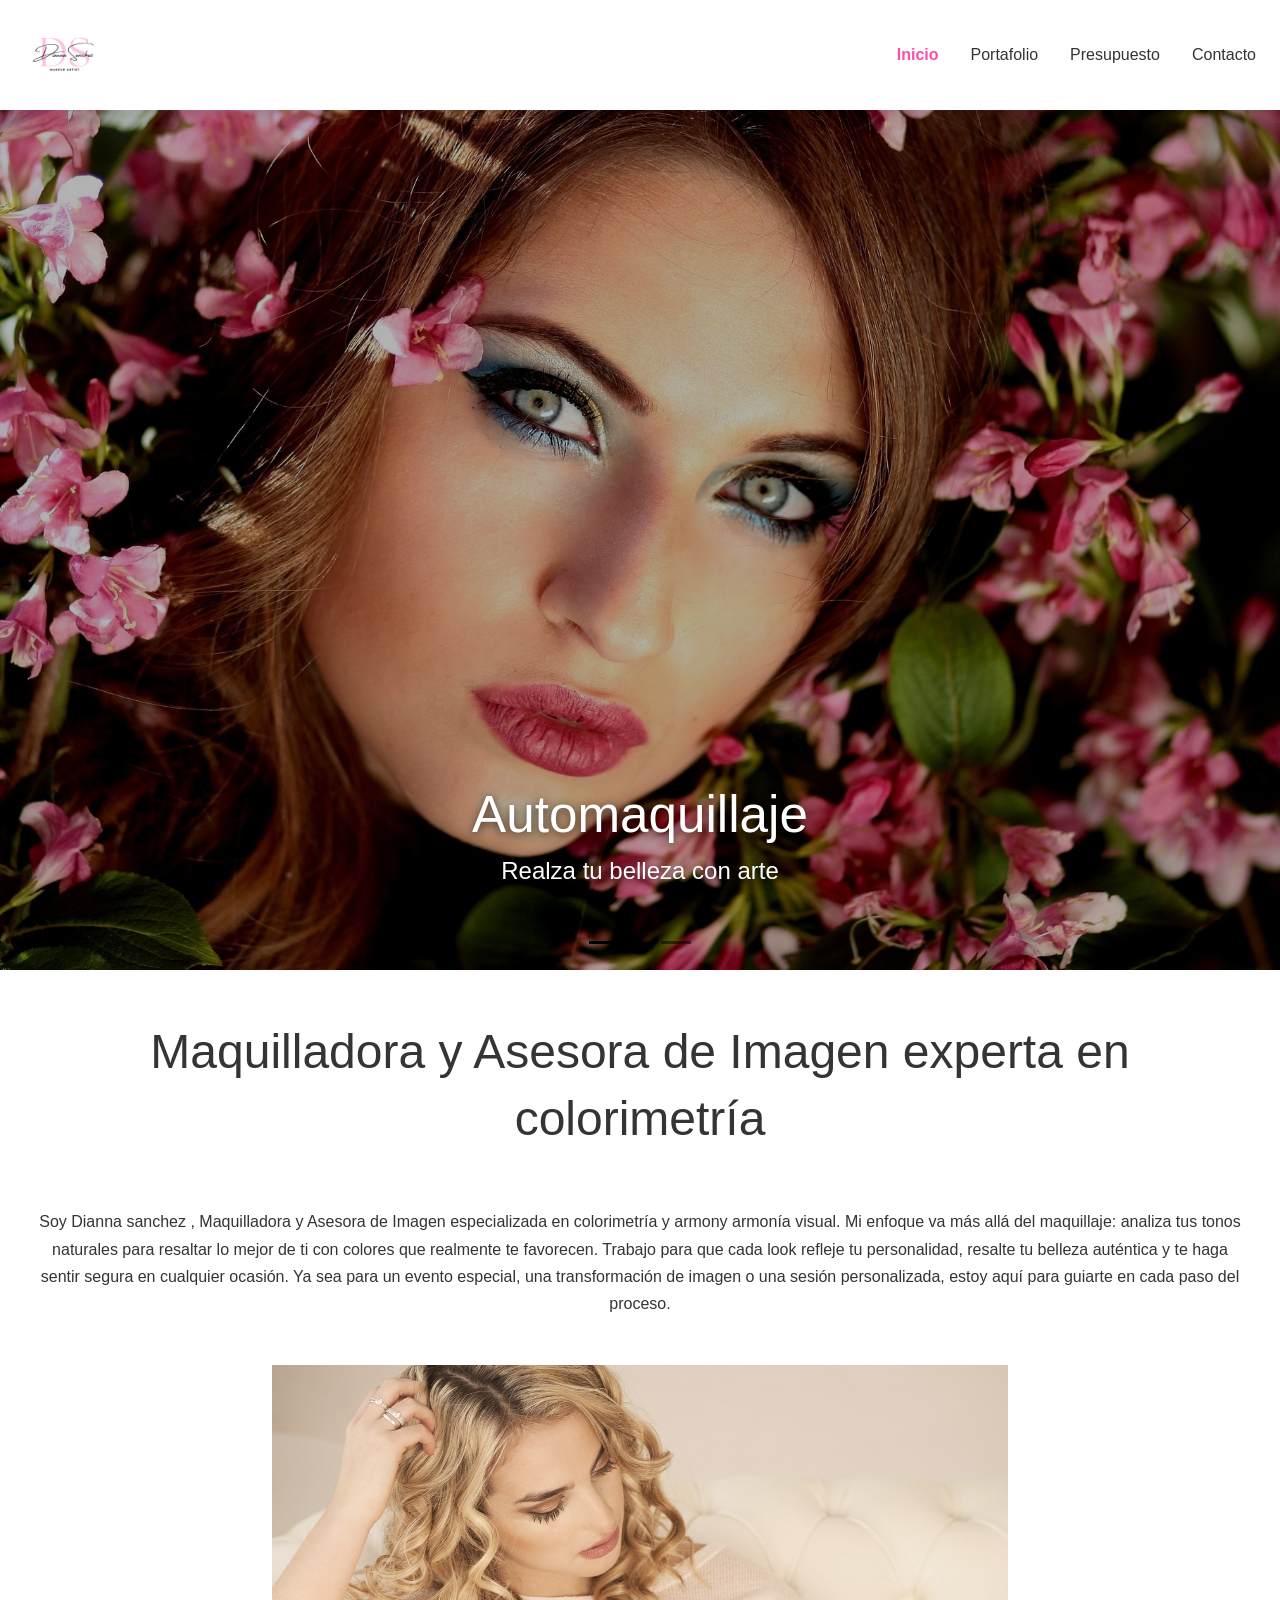
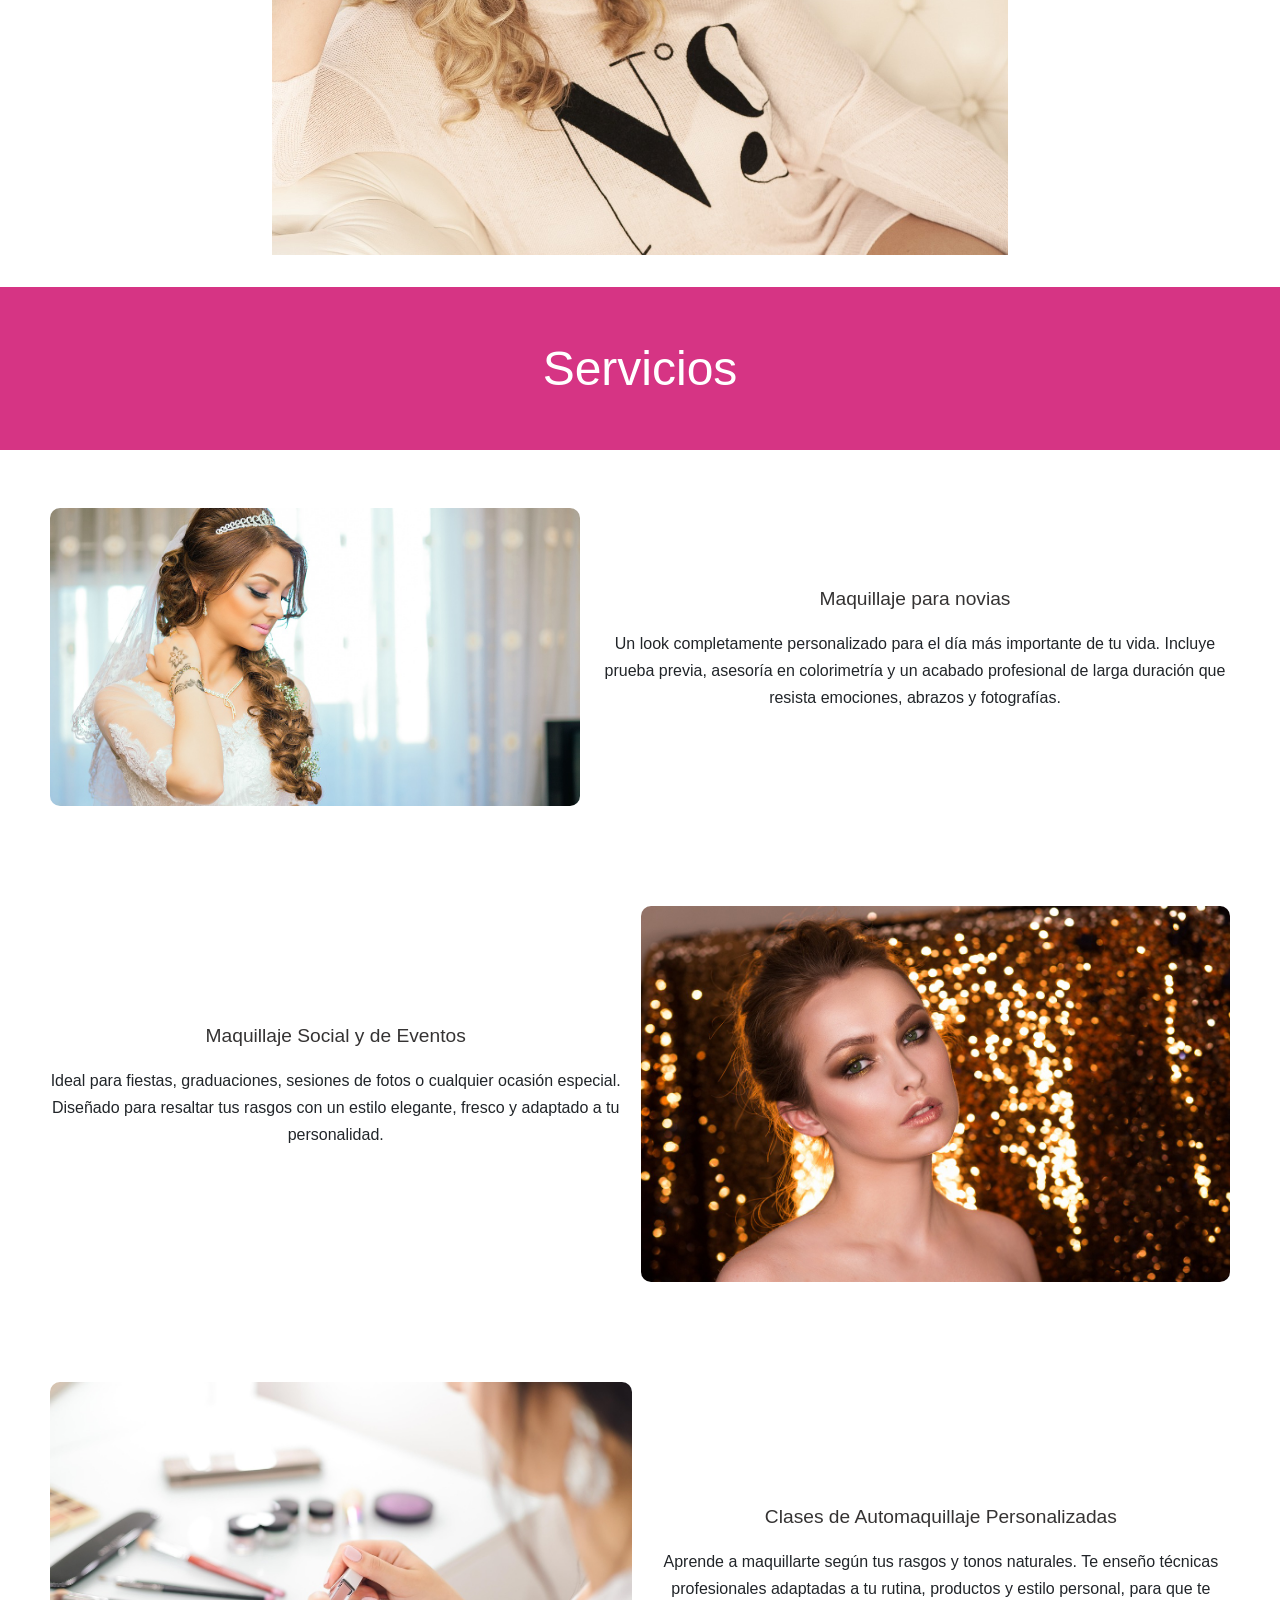
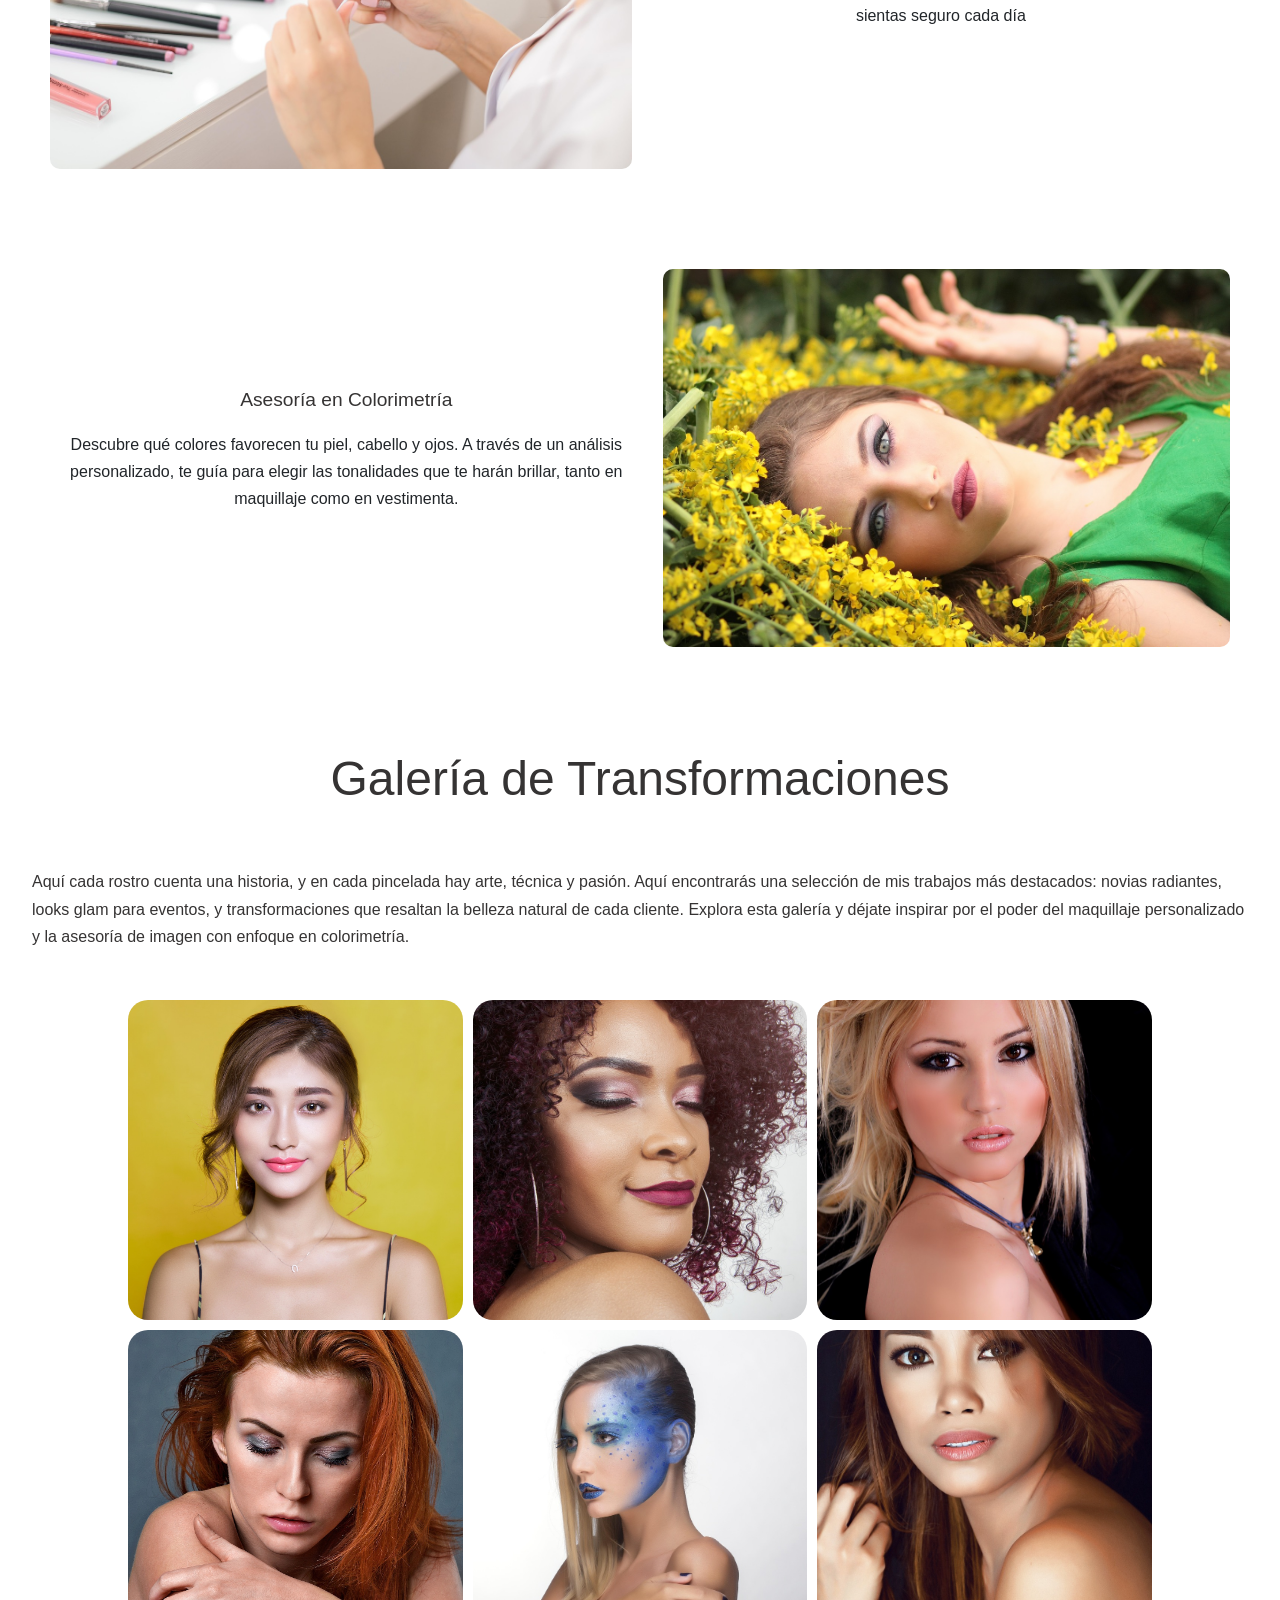
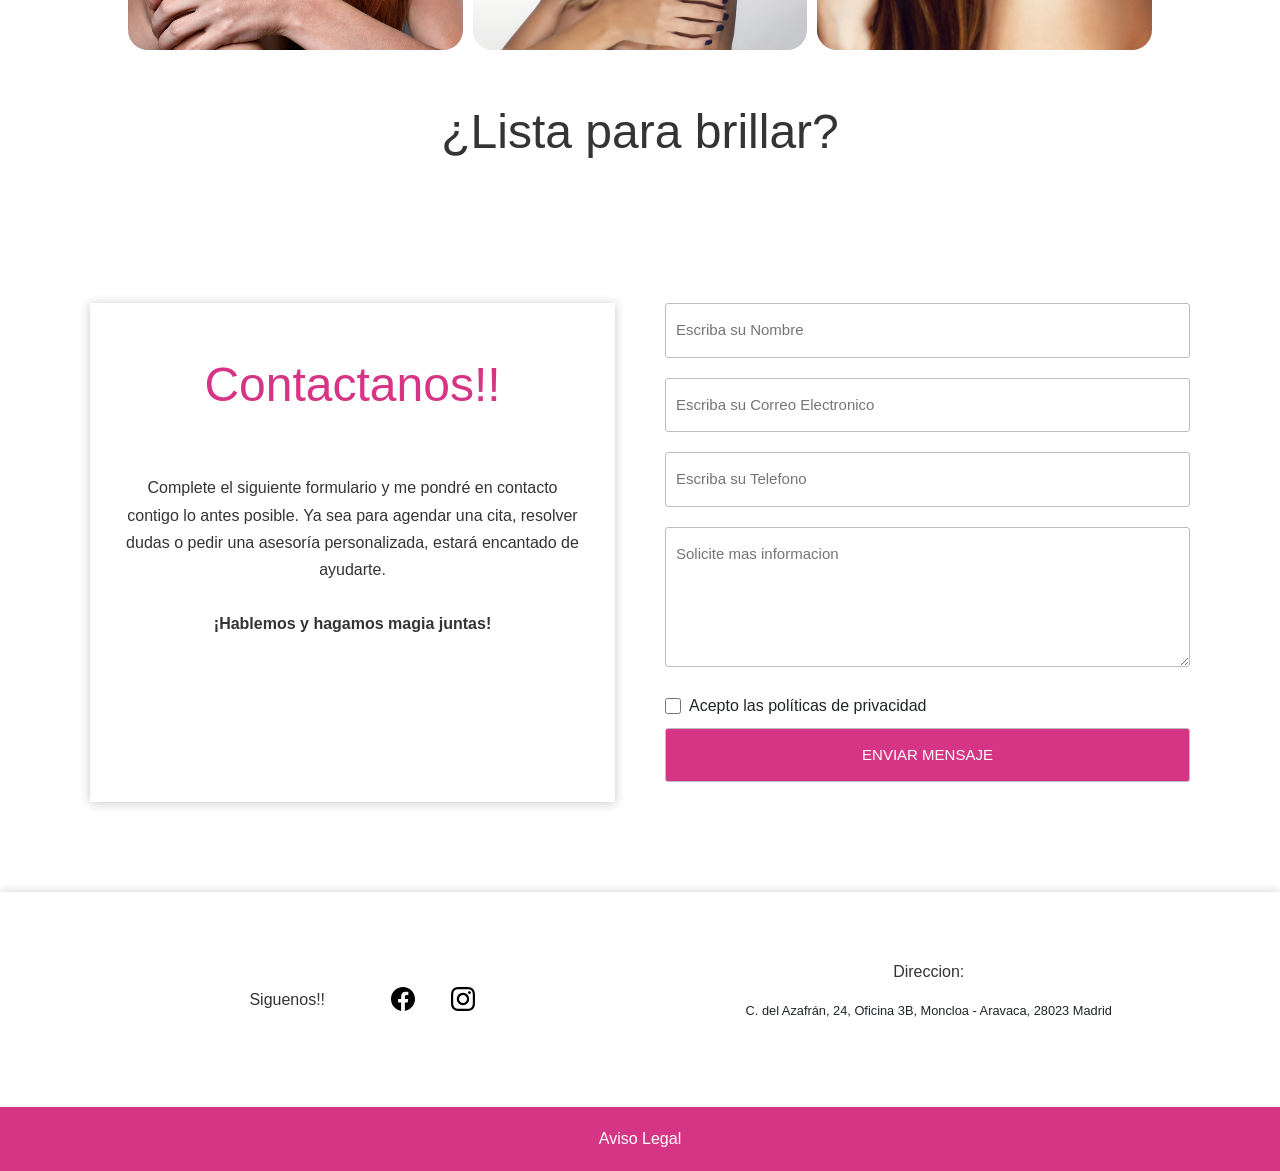
<file: index.html>
<!DOCTYPE html>
<html lang="es">
<head>
    <meta charset="UTF-8">
    <meta name="viewport" content="width=device-width, initial-scale=1.0">
    <title>Dianna Sanchez - Maquilladora</title>
    <link href="https://cdn.jsdelivr.net/npm/bootstrap@5.3.8/dist/css/bootstrap.min.css" rel="stylesheet" integrity="sha384-sRIl4kxILFvY47J16cr9ZwB07vP4J8+LH7qKQnuqkuIAvNWLzeN8tE5YBujZqJLB" crossorigin="anonymous">
    <link rel="stylesheet" href="./css/style.css">
</head>
<body>
    <header>
        <nav class="navbar navbar-expand-lg navbar-light bg-white fixed-top py-0">
  <div class="container-fluid px-3">
    <a class="navbar-brand" href="index.html"><img src="./images/DiannaSpear.png" alt="logo" width="100px"></a>
    <button class="navbar-toggler" type="button" data-bs-toggle="collapse" data-bs-target="#navbarNav" aria-controls="navbarNav" aria-expanded="false" aria-label="Toggle navigation">
      <span class="navbar-toggler-icon"></span>
    </button>
    <div class="collapse navbar-collapse" id="navbarNav">
      <ul class="navbar-nav ms-auto gap-3">
        <li class="nav-item">
          <a class="nav-link active" aria-current="page" href="index.html">Inicio</a>
        </li>
        <li class="nav-item">
          <a class="nav-link" href="views/portfolio.html">Portafolio</a>
        </li>
        <li class="nav-item">
          <a class="nav-link" href="views/presupuesto.html">Presupuesto</a>
        </li>
        <li class="nav-item">
          <a class="nav-link" href="views/contacto.html">Contacto</a>
        </li>
      </ul>
    </div>
  </div>
</nav>
    </header>

    <main>
        <div id="carouselExampleDark" class="carousel carousel-dark slide">
  <div class="carousel-indicators">
    <button type="button" data-bs-target="#carouselExampleDark" data-bs-slide-to="0" class="active" aria-current="true" aria-label="Slide 1"></button>
    <button type="button" data-bs-target="#carouselExampleDark" data-bs-slide-to="1" aria-label="Slide 2"></button>
    <button type="button" data-bs-target="#carouselExampleDark" data-bs-slide-to="2" aria-label="Slide 3"></button>
  </div>
  <div class="carousel-inner">
    <div class="carousel-item active" data-bs-interval="10000">
      <img src="./images/portada.jpg" class="d-block w-100" alt="...">
      <div class="carousel-caption d-none d-md-block">
        <h5> Automaquillaje</h5>
        <p>Realza tu belleza con arte</p>
      </div>
    </div>
    <div class="carousel-item" data-bs-interval="2000">
      <img src="./images/social.jpg" class="d-block w-100" alt="...">
      <div class="carousel-caption d-none d-md-block">
        <h5>Maquillaje solcial</h5>
        <p>se tu misma, la mejor version de ti</p>
      </div>
    </div>
    <div class="carousel-item">
      <img src="./images/novia.jpg" class="d-block w-100" alt="...">
      <div class="carousel-caption d-none d-md-block">
        <h5>Maquillaje de novia</h5>
        <p>brilla como solo tu puedes hacerlo</p>
      </div>
    </div>
  </div>
  <button class="carousel-control-prev" type="button" data-bs-target="#carouselExampleDark" data-bs-slide="prev">
    <span class="carousel-control-prev-icon" aria-hidden="true"></span>
    <span class="visually-hidden">Previous</span>
  </button>
  <button class="carousel-control-next" type="button" data-bs-target="#carouselExampleDark" data-bs-slide="next">
    <span class="carousel-control-next-icon" aria-hidden="true"></span>
    <span class="visually-hidden">Next</span>
  </button>
</div>

        <section>
            <div class="presentacion">
                <h2>
                    Maquilladora y Asesora de Imagen experta en colorimetría
                </h2>
                <p>
                    Soy Dianna sanchez , Maquilladora y Asesora de Imagen especializada en colorimetría y armony armonía visual. Mi enfoque va más allá del maquillaje: analiza tus tonos naturales para resaltar lo mejor de ti con colores que realmente te favorecen. Trabajo para que cada look refleje tu personalidad, resalte tu belleza auténtica y te haga sentir segura en cualquier ocasión.
                    Ya sea para un evento especial, una transformación de imagen o una sesión personalizada, estoy aquí para guiarte en cada paso del proceso.
                </p>
                <img src="./images/woman-1721065_1280.jpg" alt="mujer sentada mirando hacia abajo" width="1280" height="852">
            </div>

        </section>
            <h2 class="fondo-color">Servicios</h2>

            <div class="contenido">
                <div class="imagen">
                    <img src="./images/novia.jpg" alt="mujer vestida de novia" class="m-img" width="1280" height="720">
                </div>    
                <div class="texto">
                    <h3>Maquillaje para novias</h3>
                    <p>Un look completamente personalizado para el día más importante de tu vida. Incluye prueba previa, asesoría en colorimetría y un acabado profesional de larga duración que resista emociones, abrazos y fotografías.</p>
                </div>        
            </div>    

            <div class="contenido">
                <div class="texto">
                    <h3>Maquillaje Social y de Eventos</h3>
                    <p>Ideal para fiestas, graduaciones, sesiones de fotos o cualquier ocasión especial. Diseñado para resaltar tus rasgos con un estilo elegante, fresco y adaptado a tu personalidad.</p>
                </div>
                <div class="imagen"> 
                    <img src="./images/social.jpg" alt="mujer mirando al frete" class="m-img" width="1280" height="816">
                </div>    
            </div>

            <div class="contenido">
                <div class="imagen">
                    <img src="./images/automaquillaje.jpg" alt="mujer maquillandose" class="m-img" width="1280" height="853">
                </div>
                <div class="texto">
                    <h3>Clases de Automaquillaje Personalizadas</h3>
                    <p>Aprende a maquillarte según tus rasgos y tonos naturales. Te enseño técnicas profesionales adaptadas a tu rutina, productos y estilo personal, para que te sientas seguro cada día</p>
                </div>   
            </div>

            <div class="contenido">
                <div class="texto">
                    <h3>Asesoría en Colorimetría</h3>
                    <p>Descubre qué colores favorecen tu piel, cabello y ojos. A través de un análisis personalizado, te guía para elegir las tonalidades que te harán brillar, tanto en maquillaje como en vestimenta.</p>
                </div>
                <div class="imagen">   
                    <img src="./images/asesoria.jpg" alt="mujer maquillada mirando de frente" class="m-img" width="938" height="1280">
                </div>     
            </div>
        
        <section>
            <div class="galeria">
                <h2>Galería de Transformaciones</h2>
                <p>Aquí cada rostro cuenta una historia, y en cada pincelada hay arte, técnica y pasión.
                Aquí encontrarás una selección de mis trabajos más destacados: novias radiantes, looks glam para eventos, y transformaciones que resaltan la belleza natural de cada cliente.
               Explora esta galería y déjate inspirar por el poder del maquillaje personalizado y la asesoría de imagen con enfoque en colorimetría.</p>

               <div class="img-galeri">
                    <img src="./images/beauty-2190682_1280.jpg" alt="mujer maquillada" width="1280" height="1128">
                    <img src="./images/beauty-2537562_1280.jpg" alt="mujer maquillada" width="1280" height="850">
                    <img src="./images/maqui.jpg" alt="mujer maquillada" width="1280" height="853">
                    <img src="./images/girl-1467820_1280.jpg" alt="mujer maquillada" width="1136" height="1280">
                    <img src="./images/nice-3148140_1280.jpg" alt="mujer maquillada" width="1280" height="853">
                    <img src="./images/woman-1146038_1280.jpg" alt="mujer maquillada" width="848" height="1280">

               </div>
            </div>
        </section>

        <section>
            <h2>¿Lista para brillar?</h2>
            <div class="formulario">
                <div class="info-form">
                    <h2 class="fuscia">Contactanos!!</h2>
                    <p>Complete el siguiente formulario y me pondré en contacto contigo lo antes posible.
                    Ya sea para agendar una cita, resolver dudas o pedir una asesoría personalizada, estará encantado de ayudarte. <br><br> <strong>¡Hablemos y hagamos magia juntas!</strong></p>
                </div>
                <div class="form">
                    <form action="#">
                        <input type="text" id="name" name="name" placeholder="Escriba su Nombre" pattern="[a-z A-Z]{3,15}" required>
                        <input type="email" id="email" name="email" placeholder="Escriba su Correo Electronico" pattern="[a-zA-Z0-9_-.]+\.[a-z]{2,4}" required>
                        <input type="tel" id="tel" name="tel" placeholder="Escriba su Telefono" pattern="[0-9]{9}" required>
                        <textarea name="mensaje" placeholder="Solicite mas informacion" required></textarea>
                        <div class="checkbox-form">
                            <input type="checkbox" id="privacidad" name="privacidad" required>
                            <label>Acepto las políticas de privacidad</label>
                        </div>
                        <input type="submit" name="enviar" value="enviar mensaje" class="btn-enviar">
                    </form>
                </div>    
            </div>
        </section>
    </main>
    <footer>
        <div class="contenedor">
            <div class="iconos">
            <h3>Siguenos!!</h3>
            <a href="https://www.facebook.com/?locale=es_ES"><img src="./images/icons/facebook.svg" alt="facebook"></a>
            <a href="https://www.instagram.com/"><img src="./images/icons/instagram.svg" alt=""></a>
            </div>
            <div class="direccion">
            <h3>Direccion:</h3>
            <p>C. del Azafrán, 24, Oficina 3B, Moncloa - Aravaca, 28023 Madrid</p>
            </div>
        </div>
        <div class="avisoLegal">
            <a href="./assets/Aviso-legal.pdf">Aviso Legal</a>
        </div>
    </footer>
    <script src="https://cdn.jsdelivr.net/npm/bootstrap@5.3.8/dist/js/bootstrap.bundle.min.js" integrity="sha384-FKyoEForCGlyvwx9Hj09JcYn3nv7wiPVlz7YYwJrWVcXK/BmnVDxM+D2scQbITxI" crossorigin="anonymous"></script>
</body>
</html>
</file>
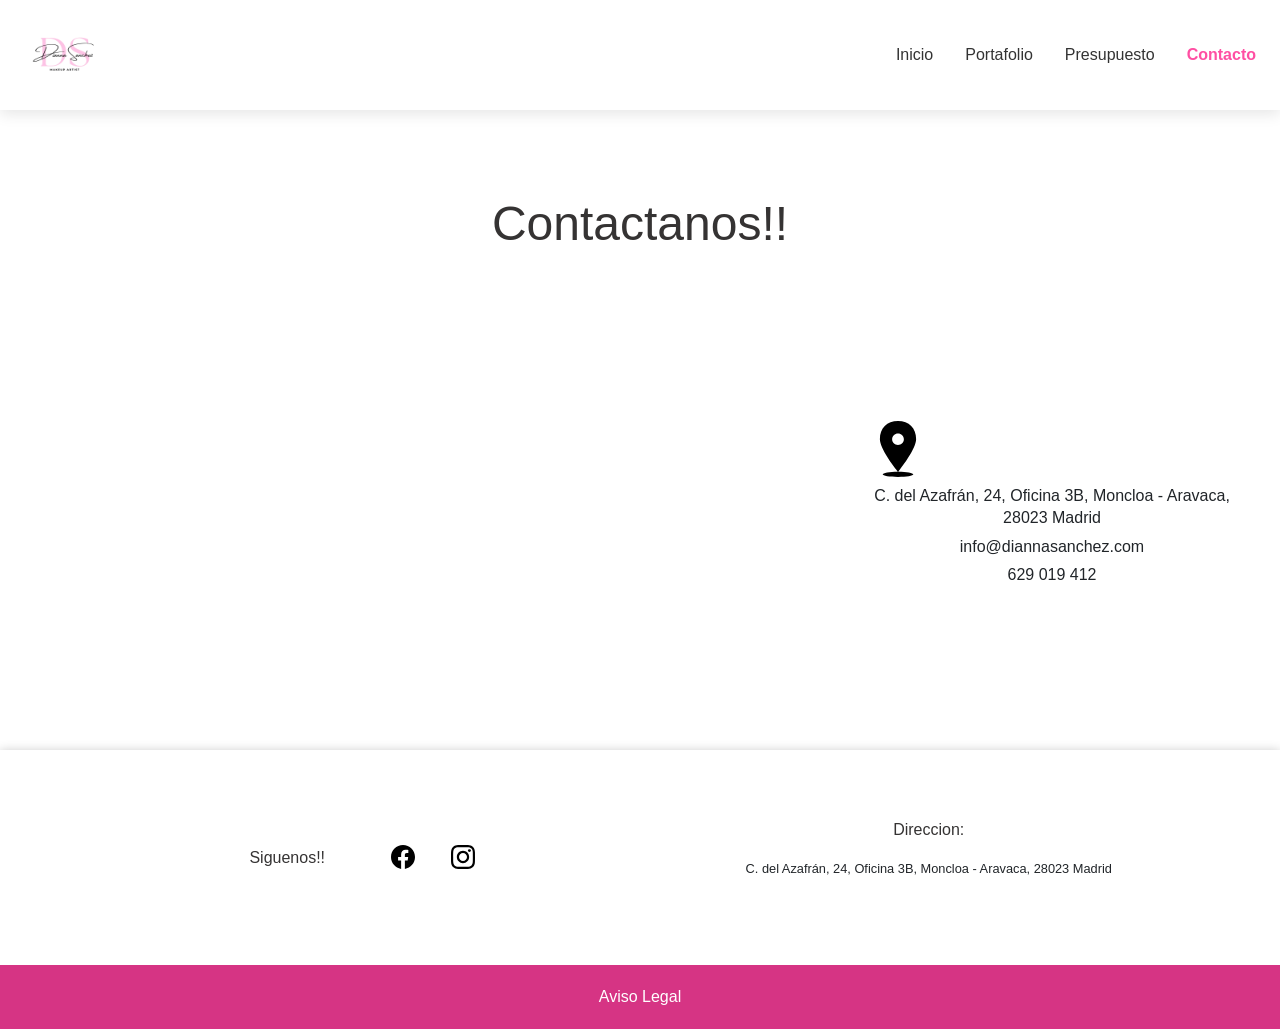
<file: views/contacto.html>
<!DOCTYPE html>
<html lang="es">
<head>
    <meta charset="UTF-8">
    <meta name="viewport" content="width=device-width, initial-scale=1.0">
    <title>Contacto</title>
    <link href="https://cdn.jsdelivr.net/npm/bootstrap@5.3.8/dist/css/bootstrap.min.css" rel="stylesheet" integrity="sha384-sRIl4kxILFvY47J16cr9ZwB07vP4J8+LH7qKQnuqkuIAvNWLzeN8tE5YBujZqJLB" crossorigin="anonymous">
    <link rel="stylesheet" href="../css/style.css">
</head>
<body>
        <header>
                <nav class="navbar navbar-expand-lg navbar-light bg-white fixed-top py-0">
                    <div class="container-fluid px-3">
                        <a class="navbar-brand" href="../index.html"><img src="../images/DiannaSpear.png" alt="logo" width="100"></a>
                        <button class="navbar-toggler" type="button" data-bs-toggle="collapse" data-bs-target="#navbarNav" aria-controls="navbarNav" aria-expanded="false" aria-label="Toggle navigation">
                            <span class="navbar-toggler-icon"></span>
                        </button>
                        <div class="collapse navbar-collapse" id="navbarNav">
                            <ul class="navbar-nav ms-auto gap-3">
                                <li class="nav-item">
                                    <a class="nav-link" aria-current="page" href="../index.html">Inicio</a>
                                </li>
                                <li class="nav-item">
                                    <a class="nav-link" href="./portfolio.html">Portafolio</a>
                                </li>
                                <li class="nav-item">
                                    <a class="nav-link" href="./presupuesto.html">Presupuesto</a>
                                </li>
                                <li class="nav-item">
                                    <a class="nav-link active" href="./contacto.html">Contacto</a>
                                </li>
                            </ul>
                        </div>
                    </div>
                </nav>
        </header>
    <section>
        <h2 class="tex-contact">Contactanos!!</h2>
        <div class="contacto">
            <div class="mapa">
                <iframe src="https://www.google.com/maps/embed?pb=!1m18!1m12!1m3!1d12144.524504641002!2d-3.784466039433325!3d40.45023466179464!2m3!1f0!2f0!3f0!3m2!1i1024!2i768!4f13.1!3m3!1m2!1s0xd4187a05c2967b5%3A0x6de43bab6a3932e9!2sC.%20del%20Azafr%C3%A1n%2C%2024%2C%20Oficina%203B%2C%20Moncloa%20-%20Aravaca%2C%2028023%20Madrid!5e0!3m2!1sen!2ses!4v1744794516007!5m2!1sen!2ses" width="600" height="450" style="border:0;" allowfullscreen="" loading="lazy" referrerpolicy="no-referrer-when-downgrade"></iframe>
            </div>
            <div class="datos">
            <img src="../images/icons/locate_gps_navigation_pin_point_location_icon-icons.com_59906.svg" alt="icono">
            <p>C. del Azafrán, 24, Oficina 3B, Moncloa - Aravaca, 28023 Madrid</p>
            <p>info@diannasanchez.com</p>
               <p>629 019 412</p>
            </div>
        </div>
    </section>
    <footer>
        <div class="contenedor">
            <div class="iconos">
            <h3>Siguenos!!</h3>
            <a href="https://www.facebook.com/?locale=es_ES"><img src="../images/icons/facebook.svg" alt="facebook"></a>
            <a href="https://www.instagram.com/"><img src="../images/icons/instagram.svg" alt=""></a>
            </div>
            <div class="direccion">
            <h3>Direccion:</h3>
            <p>C. del Azafrán, 24, Oficina 3B, Moncloa - Aravaca, 28023 Madrid</p>
            </div>
        </div>
        <div class="avisoLegal">
            <a href="../assets/Aviso-legal.pdf">Aviso Legal</a>
        </div>
    </footer>
    <script src="https://cdn.jsdelivr.net/npm/bootstrap@5.3.8/dist/js/bootstrap.bundle.min.js" integrity="sha384-FKyoEForCGlyvwx9Hj09JcYn3nv7wiPVlz7YYwJrWVcXK/BmnVDxM+D2scQbITxI" crossorigin="anonymous"></script>
</body>
</html>
</file>
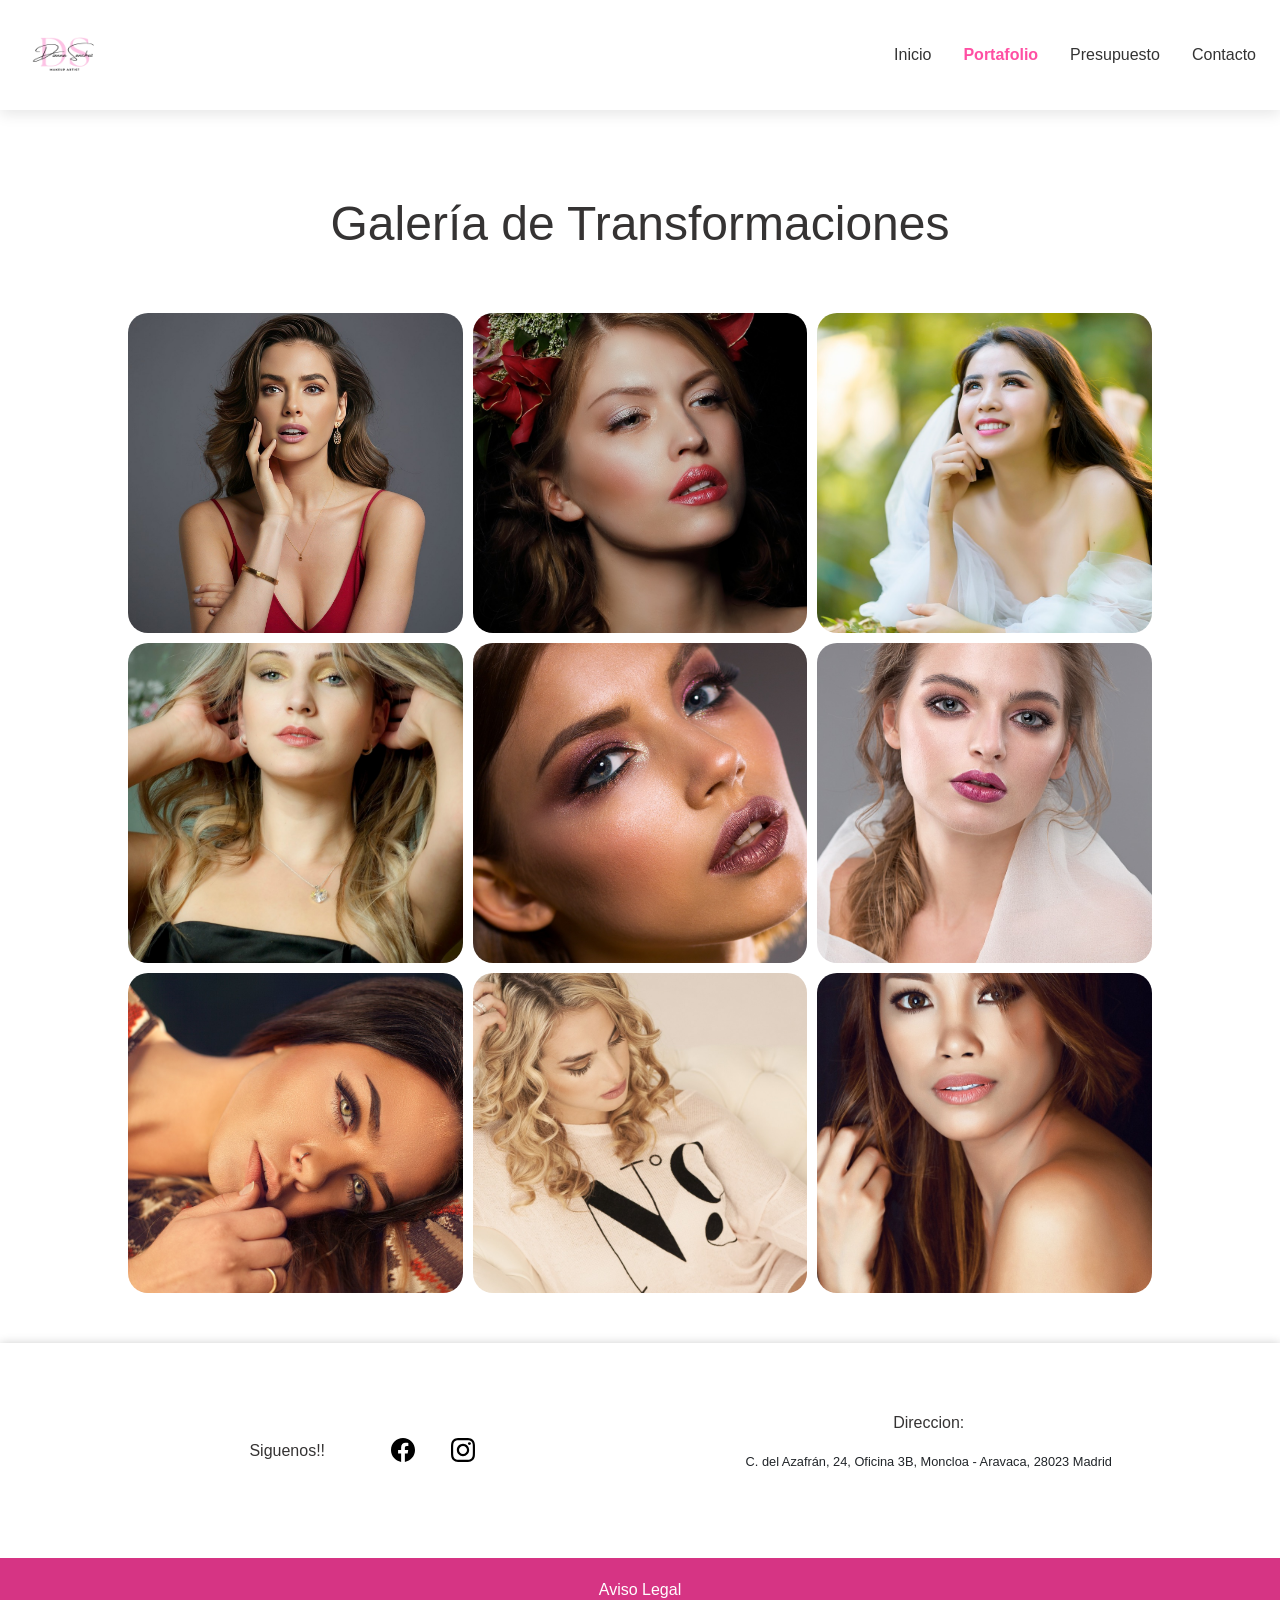
<file: views/portfolio.html>
<!DOCTYPE html>
<html lang="es">
<head>
    <meta charset="UTF-8">
    <meta name="viewport" content="width=device-width, initial-scale=1.0">
    <title>Portfolio</title>
    <link href="https://cdn.jsdelivr.net/npm/bootstrap@5.3.8/dist/css/bootstrap.min.css" rel="stylesheet" integrity="sha384-sRIl4kxILFvY47J16cr9ZwB07vP4J8+LH7qKQnuqkuIAvNWLzeN8tE5YBujZqJLB" crossorigin="anonymous">
    <link rel="stylesheet" href="../css/style.css">
</head>
<body>
        <header>
                <nav class="navbar navbar-expand-lg navbar-light bg-white fixed-top py-0">
                    <div class="container-fluid px-3">
                        <a class="navbar-brand" href="../index.html"><img src="../images/DiannaSpear.png" alt="logo" width="100"></a>
                        <button class="navbar-toggler" type="button" data-bs-toggle="collapse" data-bs-target="#navbarNav" aria-controls="navbarNav" aria-expanded="false" aria-label="Toggle navigation">
                            <span class="navbar-toggler-icon"></span>
                        </button>
                        <div class="collapse navbar-collapse" id="navbarNav">
                            <ul class="navbar-nav ms-auto gap-3">
                                <li class="nav-item">
                                    <a class="nav-link" aria-current="page" href="../index.html">Inicio</a>
                                </li>
                                <li class="nav-item">
                                    <a class="nav-link active" href="./portfolio.html">Portafolio</a>
                                </li>
                                <li class="nav-item">
                                    <a class="nav-link" href="./presupuesto.html">Presupuesto</a>
                                </li>
                                <li class="nav-item">
                                    <a class="nav-link" href="./contacto.html">Contacto</a>
                                </li>
                            </ul>
                        </div>
                    </div>
                </nav>
        </header>
    <main>
        <section class="portafolio">
            <h2>Galería de Transformaciones</h2>
            <div class="img-galeri">
                <img src="../images/woman-8703956_1280.jpg" alt="mujer maquillada" width="1280" height="1128">
                <img src="../images/woman-751236_1280.jpg" alt="mujer maquillada" width="1280" height="850">
                <img src="../images/woman-6186493_1280.jpg" alt="mujer maquillada" width="1280" height="853">
                <img src="../images/woman-487067_1280.jpg" alt="mujer maquillada" width="1136" height="1280">
                <img src="../images/woman-3096664_1280.jpg" alt="mujer maquillada" width="1280" height="853">
                <img src="../images/woman-3083516_1280.jpg" alt="mujer maquillada" width="848" height="1280">
                <img src="../images/woman-1846703_1280.jpg" alt="mujer maquillada" width="848" height="1280">
                <img src="../images/woman-1721065_1280.jpg" alt="mujer maquillada" width="848" height="1280">
                <img src="../images/woman-1146038_1280.jpg" alt="mujer maquillada" width="848" height="1280">
            </div>
        </section>
    </main>
    <footer>
        <div class="contenedor">
            <div class="iconos">
            <h3>Siguenos!!</h3>
            <a href="https://www.facebook.com/?locale=es_ES"><img src="../images/icons/facebook.svg" alt="facebook"></a>
            <a href="https://www.instagram.com/"><img src="../images/icons/instagram.svg" alt=""></a>
            </div>
            <div class="direccion">
            <h3>Direccion:</h3>
            <p>C. del Azafrán, 24, Oficina 3B, Moncloa - Aravaca, 28023 Madrid</p>
            </div>
        </div>
        <div class="avisoLegal">
            <a href="../assets/Aviso-legal.pdf">Aviso Legal</a>
        </div>
    </footer>
    <script src="https://cdn.jsdelivr.net/npm/bootstrap@5.3.8/dist/js/bootstrap.bundle.min.js" integrity="sha384-FKyoEForCGlyvwx9Hj09JcYn3nv7wiPVlz7YYwJrWVcXK/BmnVDxM+D2scQbITxI" crossorigin="anonymous"></script>
</body>
</html>
</file>
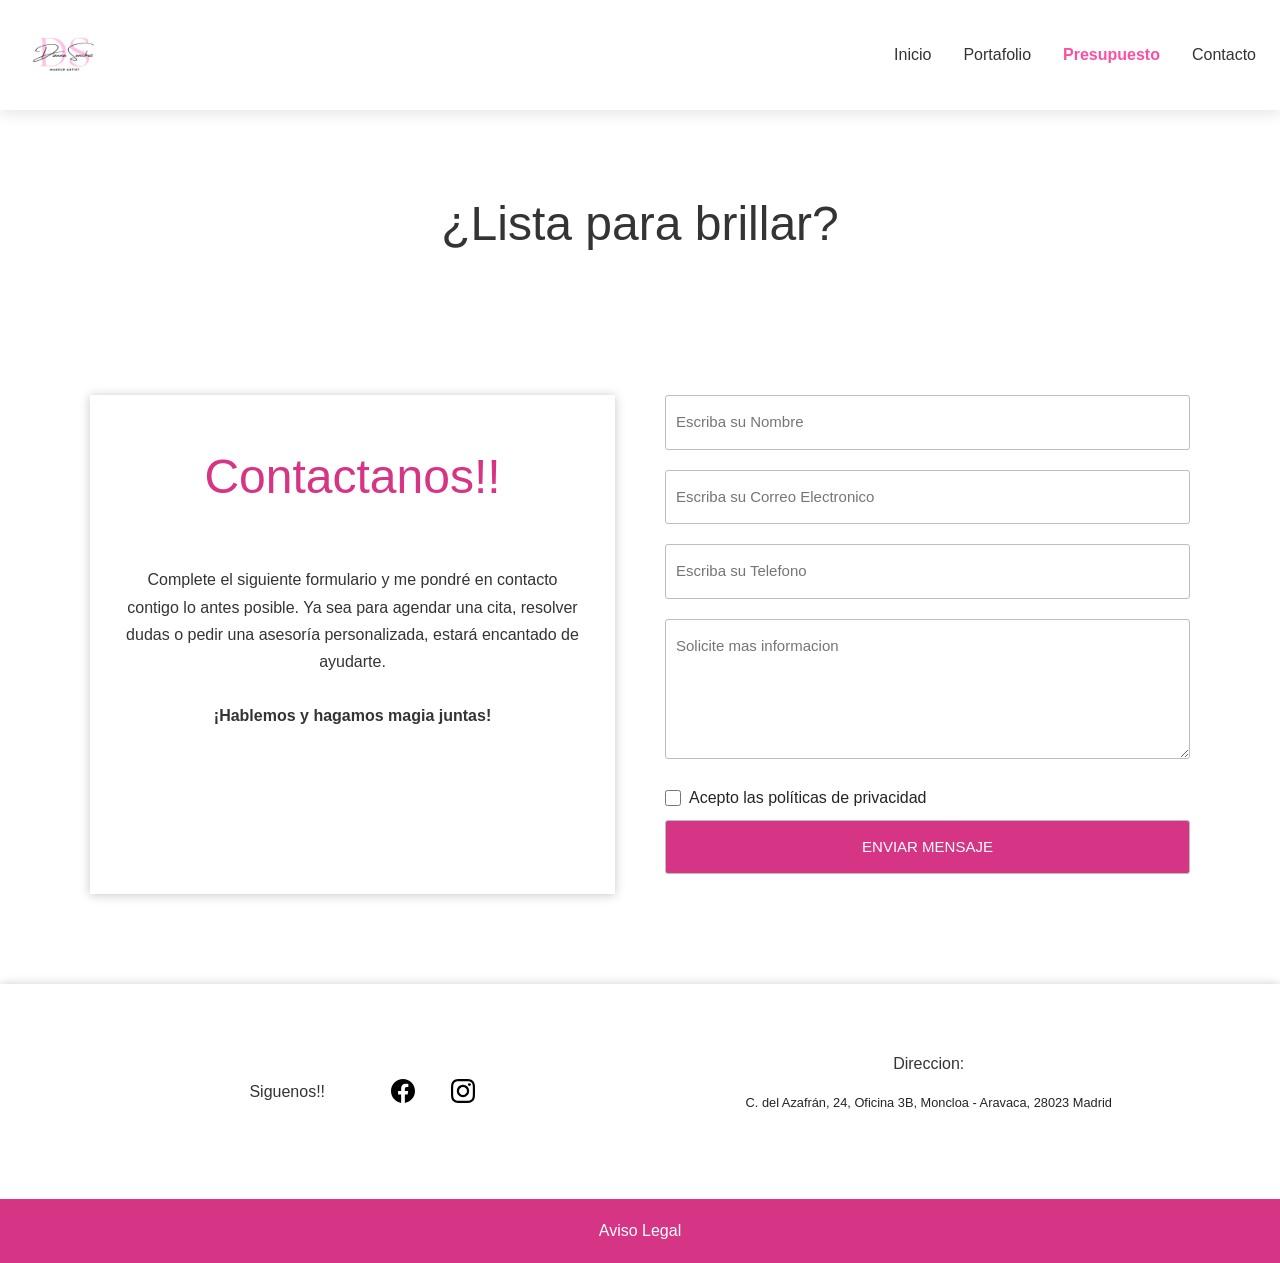
<file: views/presupuesto.html>
<!DOCTYPE html>
<html lang="es">
<head>
    <meta charset="UTF-8">
    <meta name="viewport" content="width=device-width, initial-scale=1.0">
    <title>Presupuesto</title>
    <link href="https://cdn.jsdelivr.net/npm/bootstrap@5.3.8/dist/css/bootstrap.min.css" rel="stylesheet" integrity="sha384-sRIl4kxILFvY47J16cr9ZwB07vP4J8+LH7qKQnuqkuIAvNWLzeN8tE5YBujZqJLB" crossorigin="anonymous">
    <link rel="stylesheet" href="../css/style.css">
</head>
<body>
        <header>
                <nav class="navbar navbar-expand-lg navbar-light bg-white fixed-top py-0">
                    <div class="container-fluid px-3">
                        <a class="navbar-brand" href="../index.html"><img src="../images/DiannaSpear.png" alt="logo" width="100"></a>
                        <button class="navbar-toggler" type="button" data-bs-toggle="collapse" data-bs-target="#navbarNav" aria-controls="navbarNav" aria-expanded="false" aria-label="Toggle navigation">
                            <span class="navbar-toggler-icon"></span>
                        </button>
                        <div class="collapse navbar-collapse" id="navbarNav">
                            <ul class="navbar-nav ms-auto gap-3">
                                <li class="nav-item">
                                    <a class="nav-link" aria-current="page" href="../index.html">Inicio</a>
                                </li>
                                <li class="nav-item">
                                    <a class="nav-link" href="./portfolio.html">Portafolio</a>
                                </li>
                                <li class="nav-item">
                                    <a class="nav-link active" href="./presupuesto.html">Presupuesto</a>
                                </li>
                                <li class="nav-item">
                                    <a class="nav-link" href="./contacto.html">Contacto</a>
                                </li>
                            </ul>
                        </div>
                    </div>
                </nav>
        </header>
    <section>
        <h2 class="presupuesto">¿Lista para brillar?</h2>
        <div class="formulario">
            <div class="info-form">
                <h2 class="fuscia">Contactanos!!</h2>
                <p>Complete el siguiente formulario y me pondré en contacto contigo lo antes posible.
                Ya sea para agendar una cita, resolver dudas o pedir una asesoría personalizada, estará encantado de ayudarte. <br><br> <strong>¡Hablemos y hagamos magia juntas!</strong></p>
            </div>
            <div class="form">
                <form action="#">
                    <input type="text" id="name" name="name" placeholder="Escriba su Nombre" pattern="[a-z A-Z]{3,15}" required>
                    <input type="email" id="email" name="email" placeholder="Escriba su Correo Electronico" pattern="[a-zA-Z0-9_-.]+\.[a-z]{2,4}" required>
                    <input type="tel" id="tel" name="tel" placeholder="Escriba su Telefono" pattern="[0-9]{9}" required>
                    <textarea name="mensaje" placeholder="Solicite mas informacion" required></textarea>
                    <div class="checkbox-form">
                        <input type="checkbox" id="privacidad" name="privacidad" required>
                        <label>Acepto las políticas de privacidad</label>
                    </div>
                    <input type="submit" name="enviar" value="enviar mensaje" class="btn-enviar">
                </form>
            </div>    
        </div>
    </section>
<footer>
    <div class="contenedor">
        <div class="iconos">
        <h3>Siguenos!!</h3>
        <a href="https://www.facebook.com/?locale=es_ES"><img src="../images/icons/facebook.svg" alt="facebook"></a>
        <a href="https://www.instagram.com/"><img src="../images/icons/instagram.svg" alt=""></a>
        </div>
        <div class="direccion">
        <h3>Direccion:</h3>
        <p>C. del Azafrán, 24, Oficina 3B, Moncloa - Aravaca, 28023 Madrid</p>
        </div>
    </div>
    <div class="avisoLegal">
        <a href="../assets/Aviso-legal.pdf">Aviso Legal</a>
    </div>
</footer>
<script src="https://cdn.jsdelivr.net/npm/bootstrap@5.3.8/dist/js/bootstrap.bundle.min.js" integrity="sha384-FKyoEForCGlyvwx9Hj09JcYn3nv7wiPVlz7YYwJrWVcXK/BmnVDxM+D2scQbITxI" crossorigin="anonymous"></script>
</body>
</html>
</file>
<file: css/style.css>
* {
    margin: 0;
    padding: 0;
    box-sizing: border-box;
}


/**********************************************pagina de inicio****************************************************
********************************************************************************************************************
*******************************************************************************************************************/

body{
    font-family: Verdana, Geneva, Tahoma, sans-serif;
    padding-top: 70px; /* espacio para navbar fixed */
}

section{
    width: 100%;
    min-height: auto;
}

h1{
    margin-top: 60px;
    opacity: 0;
    font-size: 3rem;
    transform: translateY(-100px);
    animation: caer 1.2s ease-out forwards;
    animation-delay: 0.3s;
    z-index: 2;
} 

h2{
    padding: 3rem 2rem;
    font-size: 3rem;
    font-weight: lighter;
    line-height: 1.4;
    text-align: center;
    color: rgb(53, 51, 51);
}

h3{
    font-size: 1.2rem;
    padding: 0 2rem 0;
    margin-bottom: 20px;
    color: rgb(53, 51, 51);
}

.logotipo{
    width: 150px;
    height: 150px;
}

.navbar{
    width: 100%;
    left: 0;
    right: 0;
    box-shadow: 0 4px 14px rgba(0,0,0,0.10);
    z-index: 1040;
}

.nav-link {
  color: #333 !important;
}

.nav-link:hover {
  color: #ff4fa3 !important; 
}

.nav-link.active {
  color: #ff4fa3 !important;
  font-weight: 600; 
}

.carousel-inner{
    height: 100vh;
}

.carousel-item {
    position: relative;
}

.carousel-item::before {
    content: "";
    position: absolute;
    inset: 0;
    background: rgba(0, 0, 0, 0.30);
    z-index: 1;
}

.carousel-item img {
    width: 100%;
    height: 100vh;
    object-fit: cover;
    display: block;
}

.carousel-caption {
    bottom: 5%;        
    left: 50%;         
    transform: translateX(-50%);
    text-align: center;
    z-index: 100;
}

.carousel-caption h1,
.carousel-caption h5,
.carousel-caption p {
    color: #fff;
    text-shadow: 0 2px 10px rgba(0, 0, 0, 0.7);
}

.carousel-caption h1,
.carousel-caption h5 {
    font-size: clamp(2.5rem, 4vw, 4.5rem);
    font-weight: 500;
}

.carousel-caption p {
    font-size: clamp(1.1rem, 2vw, 1.5rem);
}

.carousel-control-prev,
.carousel-control-next {
    z-index: 2;
}

.presentacion{
    width: 100%;
    min-height: 100vh;
    text-align: center;
    background-color: white;
}

/* Mapa responsivo en la página de contacto */
.mapa{
    width: 100%;
    max-width: 800px;
    margin: 0 auto;
}
.mapa iframe{
    width: 100%;
    height: 320px;
    border: 0;
}

/* Asegurar visibilidad del botón hamburguesa */
.navbar-toggler{
    border: none;
    background: transparent;
    padding: 6px;
    border-radius: 8px;
}
.navbar-toggler:focus{ outline: none; box-shadow: none; }
.navbar-toggler-icon{
    width: 30px;
    height: 20px;
    background-size: 24px 24px;
    background-position: center;
    background-repeat: no-repeat;
}

.presentacion img{
    width: 100%;
    max-width: 800px;
    height: auto;
    padding: 2rem;
    margin: 0 auto;
    display: block;
}

.presentacion p{
    font-size: 1rem;
    padding: 0 2rem 0;
    line-height: 1.7;
    color: rgb(53, 51, 51);
}


/*******servicios******/

.contenido{
    display: flex;
    padding: 50px;
    justify-content: center;
    align-items: center;
    text-align: center;
    gap: 20px;
    
}

.m-img{
    width: 100%;
    height: auto;
    border-radius: 10px;
    transition: 0.5s linear;

}

.m-img:hover{
    transform: scale(1.02);
}

.texto{
    font-size: 1rem;
    line-height: 1.7;
}

.fondo-color{
    background-color: #D63484;
    color: white; 
}

/*******galeria y formulario******/

.galeria p, .formulario p{
    font-size: 1rem;
    padding: 0 2rem 0;
    line-height: 1.7;
    margin-bottom: 50px;
    color: rgb(53, 51, 51);
}

.img-galeri img{
    width: 100%;
    height: 180px; 
    object-fit: cover;
    border-radius: 20px;
    transition: 0.5s linear;
}

.img-galeri img:hover{
    transform: scale(1.03);
}

.img-galeri{

    width: 80%;
    max-width: 1100px;
    margin: 0 auto;
    display: grid;
    grid-template-columns: repeat(auto-fit, minmax(300px, 1fr));
    gap: 10px;
    justify-items: center;

}

.formulario{
    width: 100%;
    max-width: 1100px;
    margin: auto;
    display: grid;
    grid-template-columns: repeat(2, 1fr);
    gap: 50px;
    margin-top: 90px;
    margin-bottom: 90px;
}

.formulario form input:not([type="checkbox"]), 
.formulario form textarea {
    width: 100%;
    padding: 15px 10px;
    font-size: 15px;
    border: 1px solid #bdbdbd;
    margin-bottom: 20px;
    border-radius: 3px;
}

.formulario form textarea{
    width: 100%;
    max-height: 220px;
    min-height: 140px;
    resize: vertical;
}

.btn-enviar{
    background-color: #D63484;
    color: white;
    text-transform: uppercase;
    margin-top: 10px;
}
.btn-enviar:hover{
    background-color: white;
    color: #D63484;
    border-color: #D63484;
}

.info-form{
    text-align: center;
    box-shadow: 0 1px 10px rgba(0, 0, 0, 0.228);
}

.checkbox-form{
    display: flex;
    align-items: center;
    gap: 0.5rem;
}

input[type="checkbox"]{
    margin: 0;
    width: 16px;
    height: 16px;
}

.fuscia{
    color: #D63484;
}

/*******footer******/

.contenedor{
    margin-top: 50px;
    box-shadow: 0 1px 10px rgba(0, 0, 0, 0.228);
    width: 100%;
    display: grid;
    grid-template-columns: 1fr 1fr;
    justify-content: center;
    gap: 15px;
    padding: 70px;
    text-align: center;
    align-items: center;
}

/* Ajustes responsivos */
img{
    max-width: 100%;
    height: auto;
    display: block;
}


@media (max-width: 992px) {
    .carousel-inner{ height: 60vh; }
    .presentacion{ min-height: auto; padding: 2rem 1rem; }
    .presentacion img{ padding: 1rem; }
    .contenido{ flex-direction: column; padding: 20px; }
    .texto{ padding: 1rem; }
    .formulario{ grid-template-columns: 1fr; gap: 20px; padding: 0 1rem; }
    .formulario form textarea{ max-width: 100%; min-width: 100%; }
    .contenedor{ grid-template-columns: 1fr; padding: 30px; }
}

@media (max-width: 576px) {
    h2{ font-size: 2rem; padding: 1.5rem 1rem; }
    .carousel-caption h1, .carousel-caption h5{ font-size: clamp(1.5rem, 6vw, 2.5rem); }
    .carousel-inner{ height: 50vh; }
    .logotipo{ width: 80px; height: auto; }
    .img-galeri{ width: 95%; }
    .contenedor{ padding: 20px; gap: 10px; }
    .iconos img{ width: 24px; height: 24px; }
}

@media (min-width: 576px) {
    .img-galeri img{ height: 220px; }
}

@media (min-width: 768px) {
    .img-galeri img{ height: 260px; }
}

@media (min-width: 1200px) {
    .img-galeri img{ height: 320px; }
}

.contenedor h3{
    color: rgb(53, 51, 51);
    font-size: 1rem;
}

.iconos img{
    width: 30px;
    height: 30px;
}

.iconos img:hover{
    transform: scale(1.1);
}

.direccion p{
    font-size: 0.8rem;
}

.avisoLegal a{
    display: flex;
    text-decoration: none;
    color: rgb(255, 255, 255);
    align-items: center;
    padding: 20px;
    justify-content: center;
    background-color: #D63484;
}

/* Mejorar layout de iconos sociales (responsive) */
.iconos{
    display: flex;
    flex-direction: column;
    align-items: center;
    gap: 0.5rem;
    justify-content: center;
}

.iconos h3{
    margin: 0;
    font-size: 1rem;
}

.iconos a{
    display: inline-flex;
    align-items: center;
    justify-content: center;
    width: 44px;
    height: 44px;
    border-radius: 50%;
    background: transparent;
}

.iconos a img{
    width: 24px;
    height: 24px;
}

@media (min-width: 768px){
    .iconos{
        flex-direction: row;
        gap: 1rem;
    }
    .iconos h3{ margin-right: 0.5rem; }
}

/**********************************************otros estilos****************************************************
********************************************************************************************************************
*******************************************************************************************************************/

/*******pagina de portafolio******/

.portafolio h2{
    padding-top: 120px;
}

/*******pagina de presupuesto******/

.presupuesto{
    padding-top: 120px;
}

/*******pagina de contacto******/

.tex-contact{
    padding-top: 120px;
}

.contacto{
    display: flex;
    padding: 30px;
    align-items: center;
    text-align: center;
    gap: 24px;
}

.datos{
    line-height: 1.4rem;
    padding: 0 1rem;
}

.datos img{
    width: 56px;
    height: 56px;
    margin-bottom: 8px;
}

.datos p{ margin: 6px 0; }

@media (max-width: 576px){
    .contacto{ flex-direction: column; padding: 18px; gap: 12px; }
    .datos{ text-align: center; padding: 0; }
    .datos img{ width: 48px; height: 48px; }
    .contacto .mapa{ order: 2; }
    .contacto .datos{ order: 1; }
}
</file>
